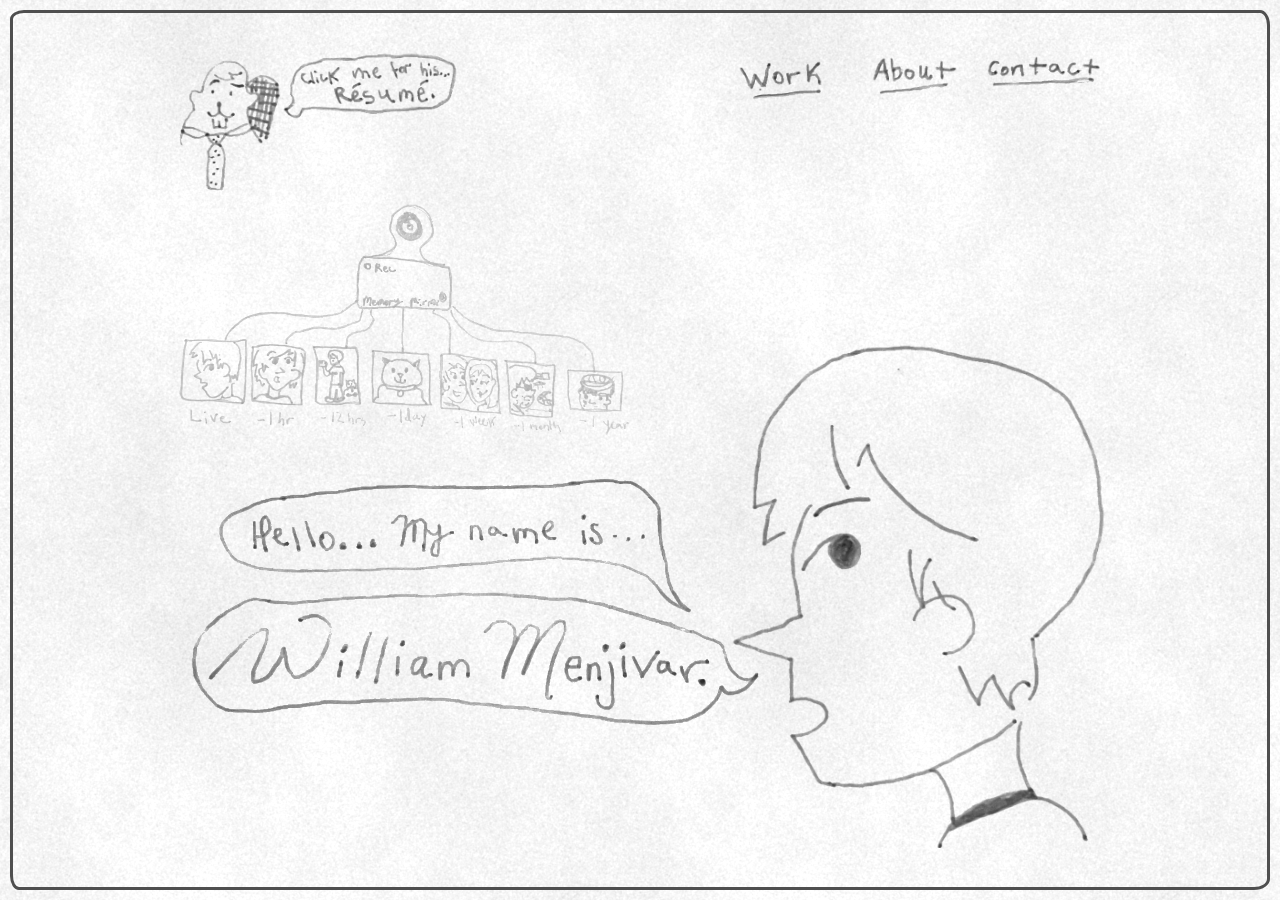
<file: index.html>
<!DOCTYPE html>
<html lang="en">
<head>
<meta charset="utf-8">
<meta name="viewport" content="width=device-width, initial-scale=1, viewport-fit=cover">
<title>William Menjivar</title>
<link rel="preconnect" href="https://fonts.googleapis.com">
<link rel="preconnect" href="https://fonts.gstatic.com" crossorigin>
<link rel="stylesheet" href="https://fonts.googleapis.com/css2?family=Newsreader:ital,opsz,wght@0,6..72,400;0,6..72,600;1,6..72,400&display=swap">
<link rel="stylesheet" href="site.css">
</head>
<body class="home">
<svg width="0" height="0" style="position:absolute" aria-hidden="true" focusable="false">
  <defs>
    <filter id="sq0"><feTurbulence type="fractalNoise" baseFrequency="0.02" numOctaves="2" seed="1"/><feDisplacementMap in="SourceGraphic" scale="2.6"/></filter>
    <filter id="sq1"><feTurbulence type="fractalNoise" baseFrequency="0.02" numOctaves="2" seed="7"/><feDisplacementMap in="SourceGraphic" scale="2.6"/></filter>
    <filter id="sq2"><feTurbulence type="fractalNoise" baseFrequency="0.02" numOctaves="2" seed="13"/><feDisplacementMap in="SourceGraphic" scale="2.6"/></filter>
    <filter id="sq3"><feTurbulence type="fractalNoise" baseFrequency="0.02" numOctaves="2" seed="21"/><feDisplacementMap in="SourceGraphic" scale="2.6"/></filter>
  </defs>
</svg>
<div class="frame" aria-hidden="true"></div>
<main>
<div class="sheet hero hero-b">
  <h1 class="sr-only">Hello, my name is William Menjivar</h1>
  <p class="sr-only">A pencil drawing: a boy in profile says, in speech bubbles, Hello, my name is William Menjivar. Off to the side, faintly, is the Memory Mirror, a camera wired to seven screens. In the top left corner, a beaver in a tie says, Click me for his resume. Across the top are hand-lettered links: Work, About, Contact.</p>
  <img class="mirror-bg squiggle" src="memory-mirror.png" alt="" style="left:1.49%;top:19.57%;width:47.66%">
  <img src="home-static.png" width="2098" height="1763" alt="">
  <img class="piece squiggle" src="piece-resume.png" alt="" style="left:12.30%;top:0.62%;width:18.97%">
  <img class="piece squiggle" src="piece-work.png" alt="" style="left:59.96%;top:1.59%;width:9.49%">
  <img class="piece squiggle" src="piece-about.png" alt="" style="left:73.88%;top:1.14%;width:9.68%">
  <img class="piece squiggle" src="piece-contact.png" alt="" style="left:85.80%;top:0.96%;width:12.82%">
  <img class="piece squiggle" src="piece-bubbles.png" alt="" style="left:2.50%;top:53.36%;width:60.53%">
  <a class="spot mirror-link" href="memory-mirror.html" style="left:1.49%;top:19.57%;width:47.66%;height:29.39%" aria-label="Memory Mirror"></a>
  <a class="spot beaver" href="resume.html" style="left:1.50%;top:1.02%;width:29.70%;height:17.67%" aria-label="Resume"></a>
  <a class="spot" href="work.html" style="left:60.00%;top:1.32%;width:9.80%;height:5.35%" aria-label="Work"></a>
  <a class="spot" href="about.html" style="left:73.80%;top:1.32%;width:10.00%;height:5.35%" aria-label="About"></a>
  <a class="spot" href="contact.html" style="left:85.60%;top:0.88%;width:12.90%;height:5.21%" aria-label="Contact"></a>
</div>
</main>
</body>
</html>
</file>
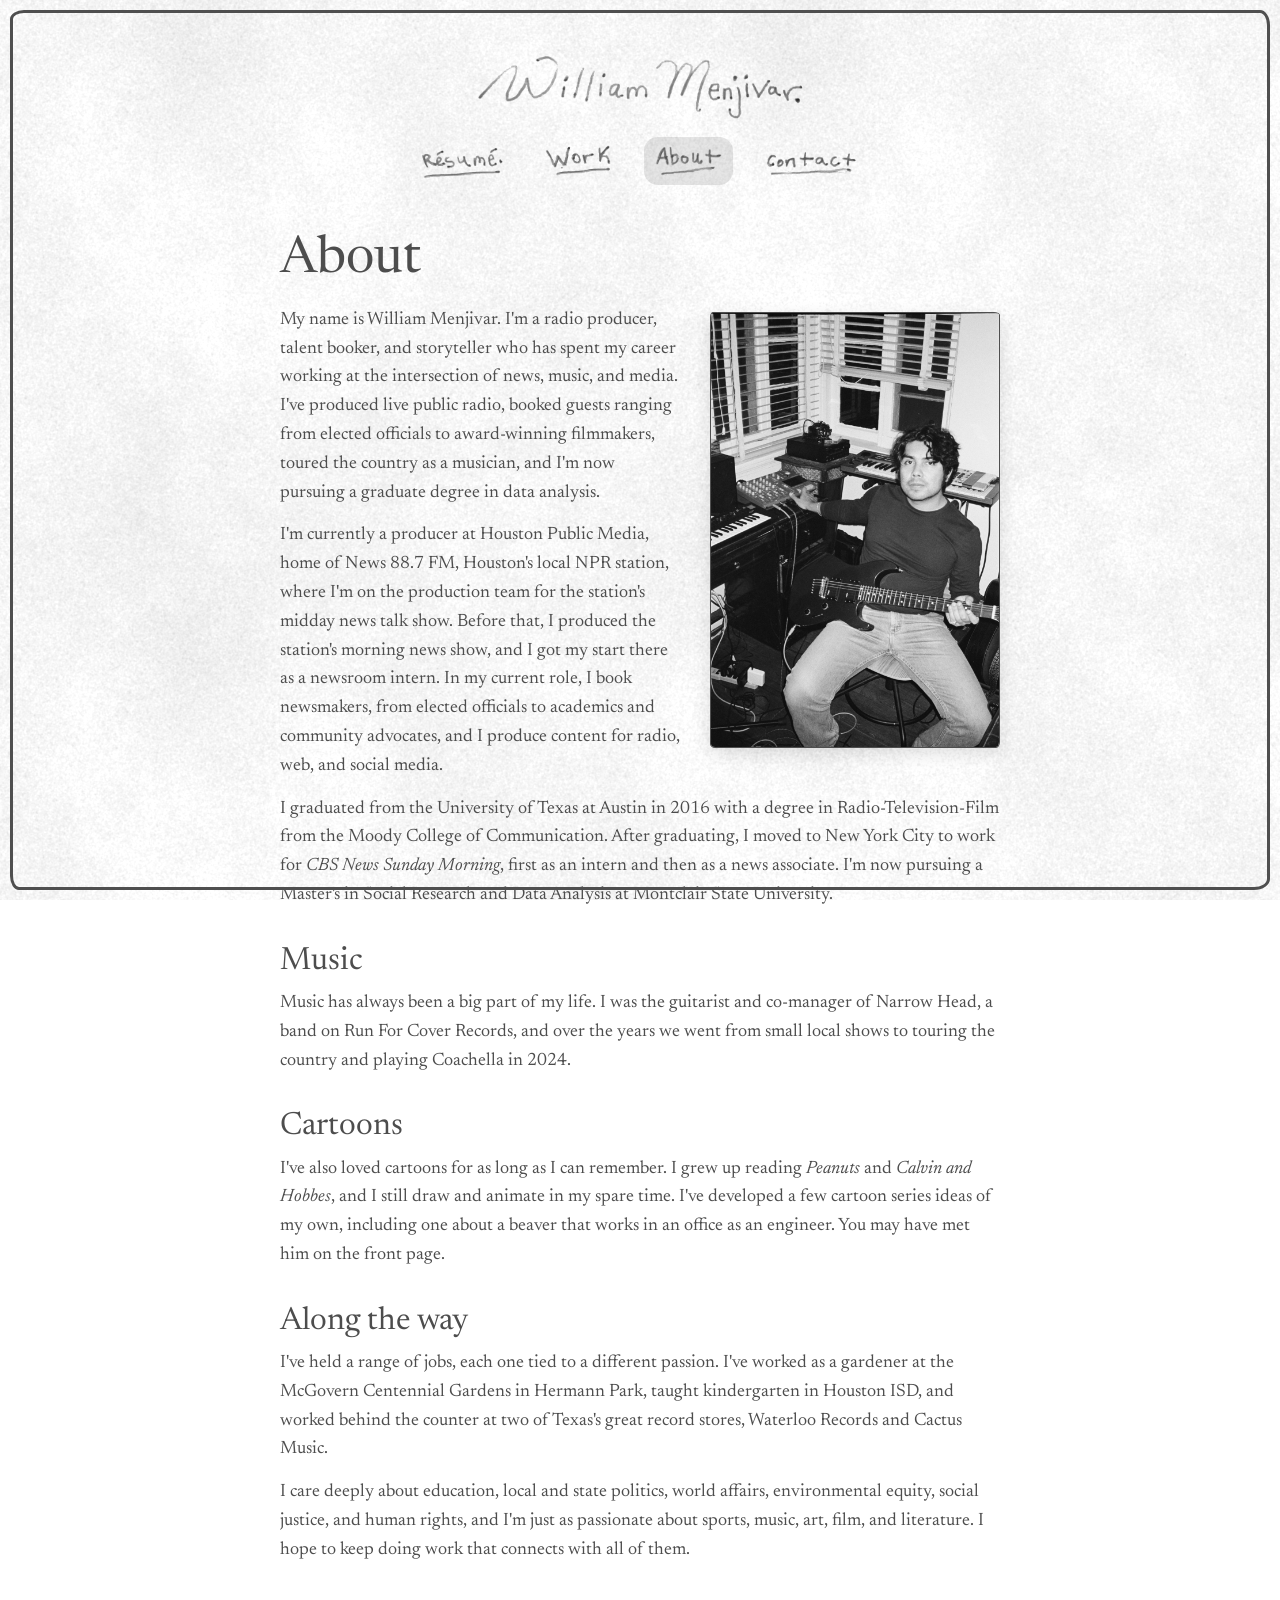
<file: about.html>
<!DOCTYPE html>
<html lang="en">
<head>
<meta charset="utf-8">
<meta name="viewport" content="width=device-width, initial-scale=1, viewport-fit=cover">
<title>About William Menjivar</title>
<link rel="preconnect" href="https://fonts.googleapis.com">
<link rel="preconnect" href="https://fonts.gstatic.com" crossorigin>
<link rel="stylesheet" href="https://fonts.googleapis.com/css2?family=Newsreader:ital,opsz,wght@0,6..72,400;0,6..72,600;1,6..72,400&display=swap">
<link rel="stylesheet" href="site.css">
</head>
<body class="paper">
<svg width="0" height="0" style="position:absolute" aria-hidden="true" focusable="false">
  <defs>
    <filter id="sq0"><feTurbulence type="fractalNoise" baseFrequency="0.02" numOctaves="2" seed="1"/><feDisplacementMap in="SourceGraphic" scale="2.6"/></filter>
    <filter id="sq1"><feTurbulence type="fractalNoise" baseFrequency="0.02" numOctaves="2" seed="7"/><feDisplacementMap in="SourceGraphic" scale="2.6"/></filter>
    <filter id="sq2"><feTurbulence type="fractalNoise" baseFrequency="0.02" numOctaves="2" seed="13"/><feDisplacementMap in="SourceGraphic" scale="2.6"/></filter>
    <filter id="sq3"><feTurbulence type="fractalNoise" baseFrequency="0.02" numOctaves="2" seed="21"/><feDisplacementMap in="SourceGraphic" scale="2.6"/></filter>
  </defs>
</svg>
<div class="frame" aria-hidden="true"></div>
<div class="page">
<header class="top drawn">
  <a class="home-link" href="index.html"><img class="squiggle" src="name.png" alt="William Menjivar, back to the front page" style="--w:912"></a>
  <nav class="drawn-nav" aria-label="Site">
    <a href="resume.html"><img class="squiggle" src="nav-resume.png" alt="Résumé" style="--w:232"></a>
    <a href="work.html"><img class="squiggle" src="nav-work.png" alt="Work" style="--w:199"></a>
    <a href="about.html" aria-current="page"><img class="squiggle" src="nav-about.png" alt="About" style="--w:203"></a>
    <a href="contact.html"><img class="squiggle" src="nav-contact.png" alt="Contact" style="--w:269"></a>
  </nav>
</header>
<main>
<h1>About</h1>
<figure class="about-photo"><img src="about-photo.jpg" width="1000" height="1508" alt="William Menjivar sitting with an electric guitar in his home music room, with keyboards and recording gear by the window."></figure>
<p>My name is William Menjivar. I'm a radio producer, talent booker, and storyteller who has spent my career working at the intersection of news, music, and media. I've produced live public radio, booked guests ranging from elected officials to award-winning filmmakers, toured the country as a musician, and I'm now pursuing a graduate degree in data analysis.</p>
<p>I'm currently a producer at Houston Public Media, home of News 88.7 FM, Houston's local NPR station, where I'm on the production team for the station's midday news talk show. Before that, I produced the station's morning news show, and I got my start there as a newsroom intern. In my current role, I book newsmakers, from elected officials to academics and community advocates, and I produce content for radio, web, and social media.</p>
<p>I graduated from the University of Texas at Austin in 2016 with a degree in Radio-Television-Film from the Moody College of Communication. After graduating, I moved to New York City to work for <i>CBS News Sunday Morning</i>, first as an intern and then as a news associate. I'm now pursuing a Master's in Social Research and Data Analysis at Montclair State University.</p>
<h2>Music</h2>
<p>Music has always been a big part of my life. I was the guitarist and co-manager of Narrow Head, a band on Run For Cover Records, and over the years we went from small local shows to touring the country and playing Coachella in 2024.</p>
<h2>Cartoons</h2>
<p>I've also loved cartoons for as long as I can remember. I grew up reading <i>Peanuts</i> and <i>Calvin and Hobbes</i>, and I still draw and animate in my spare time. I've developed a few cartoon series ideas of my own, including one about a beaver that works in an office as an engineer. You may have met him on the front page.</p>
<h2>Along the way</h2>
<p>I've held a range of jobs, each one tied to a different passion. I've worked as a gardener at the McGovern Centennial Gardens in Hermann Park, taught kindergarten in Houston ISD, and worked behind the counter at two of Texas's great record stores, Waterloo Records and Cactus Music.</p>
<p>I care deeply about education, local and state politics, world affairs, environmental equity, social justice, and human rights, and I'm just as passionate about sports, music, art, film, and literature. I hope to keep doing work that connects with all of them.</p>
</main>
</div>
</body>
</html>
</file>
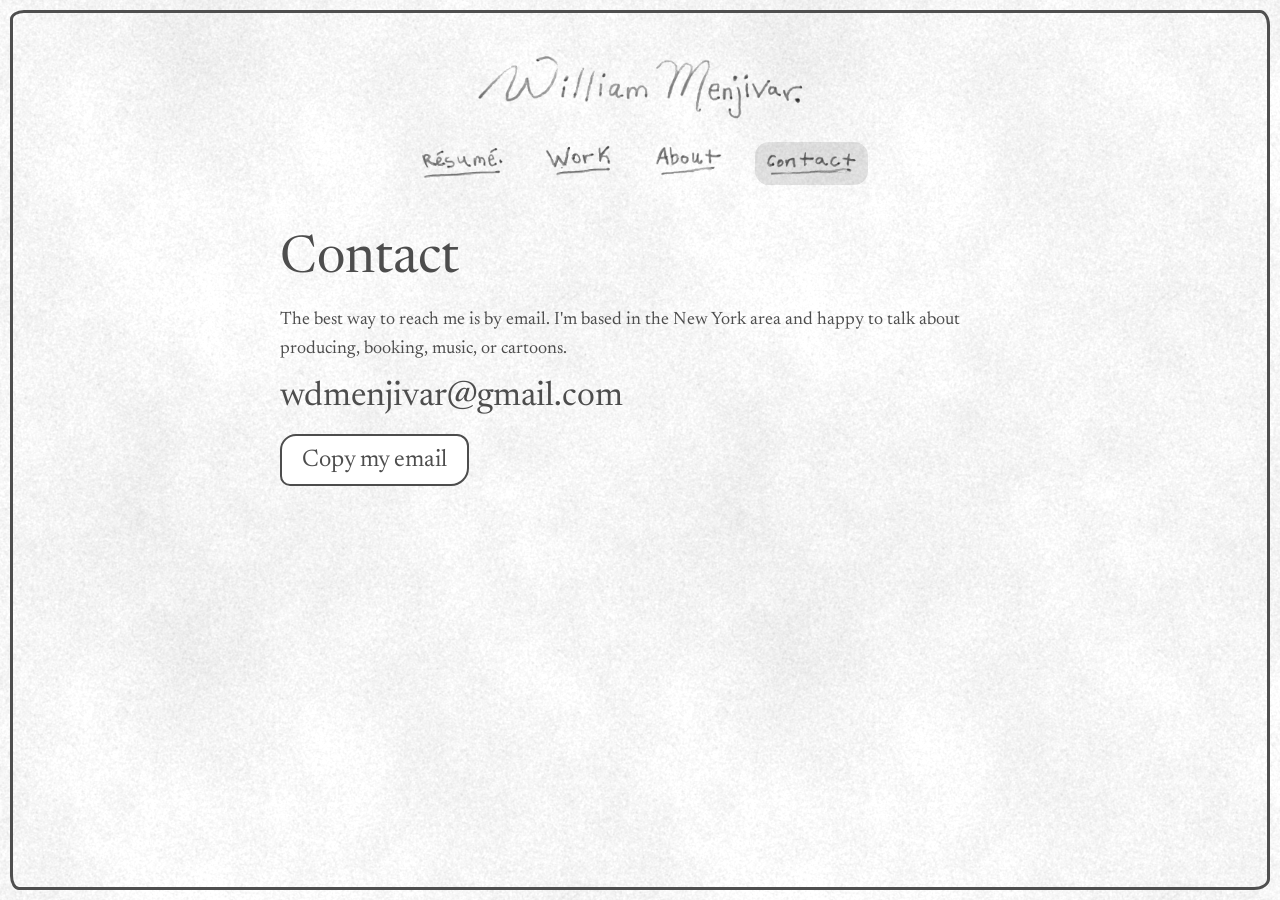
<file: contact.html>
<!DOCTYPE html>
<html lang="en">
<head>
<meta charset="utf-8">
<meta name="viewport" content="width=device-width, initial-scale=1, viewport-fit=cover">
<title>Contact William Menjivar</title>
<link rel="preconnect" href="https://fonts.googleapis.com">
<link rel="preconnect" href="https://fonts.gstatic.com" crossorigin>
<link rel="stylesheet" href="https://fonts.googleapis.com/css2?family=Newsreader:ital,opsz,wght@0,6..72,400;0,6..72,600;1,6..72,400&display=swap">
<link rel="stylesheet" href="site.css">
</head>
<body class="paper">
<svg width="0" height="0" style="position:absolute" aria-hidden="true" focusable="false">
  <defs>
    <filter id="sq0"><feTurbulence type="fractalNoise" baseFrequency="0.02" numOctaves="2" seed="1"/><feDisplacementMap in="SourceGraphic" scale="2.6"/></filter>
    <filter id="sq1"><feTurbulence type="fractalNoise" baseFrequency="0.02" numOctaves="2" seed="7"/><feDisplacementMap in="SourceGraphic" scale="2.6"/></filter>
    <filter id="sq2"><feTurbulence type="fractalNoise" baseFrequency="0.02" numOctaves="2" seed="13"/><feDisplacementMap in="SourceGraphic" scale="2.6"/></filter>
    <filter id="sq3"><feTurbulence type="fractalNoise" baseFrequency="0.02" numOctaves="2" seed="21"/><feDisplacementMap in="SourceGraphic" scale="2.6"/></filter>
  </defs>
</svg>
<div class="frame" aria-hidden="true"></div>
<div class="page">
<header class="top drawn">
  <a class="home-link" href="index.html"><img class="squiggle" src="name.png" alt="William Menjivar, back to the front page" style="--w:912"></a>
  <nav class="drawn-nav" aria-label="Site">
    <a href="resume.html"><img class="squiggle" src="nav-resume.png" alt="Résumé" style="--w:232"></a>
    <a href="work.html"><img class="squiggle" src="nav-work.png" alt="Work" style="--w:199"></a>
    <a href="about.html"><img class="squiggle" src="nav-about.png" alt="About" style="--w:203"></a>
    <a href="contact.html" aria-current="page"><img class="squiggle" src="nav-contact.png" alt="Contact" style="--w:269"></a>
  </nav>
</header>
<main>
<h1>Contact</h1>
<p>The best way to reach me is by email. I'm based in the New York area and happy to talk about producing, booking, music, or cartoons.</p>
<p class="bigline" id="email-text">wdmenjivar@gmail.com</p>
<div class="copyrow">
  <button class="btn" id="copy-email" type="button">Copy my email</button>
  <span class="toast" id="toast" role="status" aria-live="polite"></span>
</div>
</main>
</div>
<script>
{
  const btn = document.getElementById('copy-email');
  const toast = document.getElementById('toast');
  const sel = () => { try { const r = document.createRange(); r.selectNodeContents(document.getElementById('email-text')); const s = getSelection(); s.removeAllRanges(); s.addRange(r); } catch (e) {} };
  btn.addEventListener('click', () => {
    const ok = () => { toast.textContent = 'Copied!'; };
    const no = () => { sel(); toast.textContent = 'Selected. Press copy to grab it.'; };
    try { navigator.clipboard.writeText('wdmenjivar@gmail.com').then(ok, no); } catch (e) { no(); }
  });
}
</script>
</body>
</html>
</file>
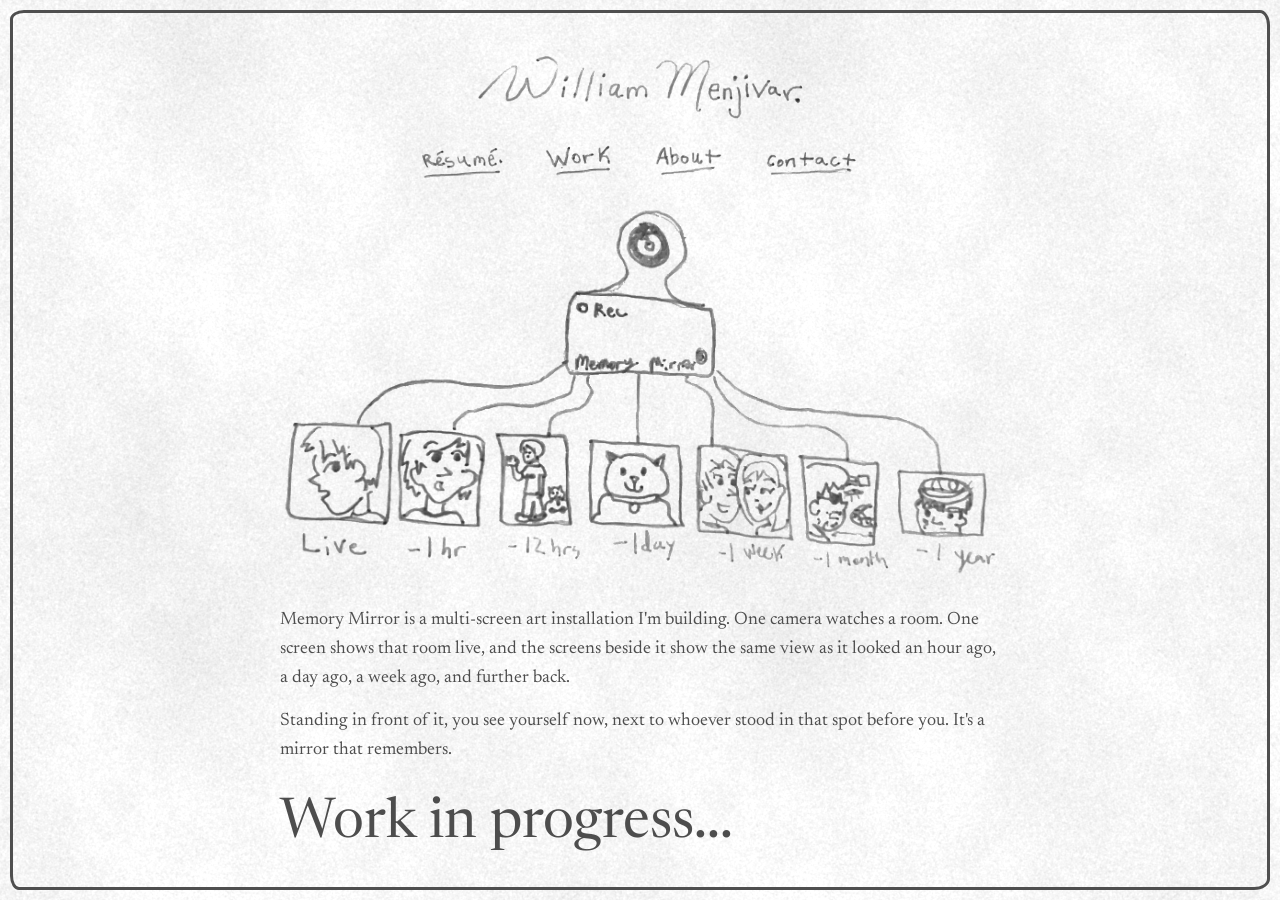
<file: memory-mirror.html>
<!DOCTYPE html>
<html lang="en">
<head>
<meta charset="utf-8">
<meta name="viewport" content="width=device-width, initial-scale=1, viewport-fit=cover">
<title>Memory Mirror</title>
<link rel="preconnect" href="https://fonts.googleapis.com">
<link rel="preconnect" href="https://fonts.gstatic.com" crossorigin>
<link rel="stylesheet" href="https://fonts.googleapis.com/css2?family=Newsreader:ital,opsz,wght@0,6..72,400;0,6..72,600;1,6..72,400&display=swap">
<link rel="stylesheet" href="site.css">
</head>
<body class="paper">
<svg width="0" height="0" style="position:absolute" aria-hidden="true" focusable="false">
  <defs>
    <filter id="sq0"><feTurbulence type="fractalNoise" baseFrequency="0.02" numOctaves="2" seed="1"/><feDisplacementMap in="SourceGraphic" scale="2.6"/></filter>
    <filter id="sq1"><feTurbulence type="fractalNoise" baseFrequency="0.02" numOctaves="2" seed="7"/><feDisplacementMap in="SourceGraphic" scale="2.6"/></filter>
    <filter id="sq2"><feTurbulence type="fractalNoise" baseFrequency="0.02" numOctaves="2" seed="13"/><feDisplacementMap in="SourceGraphic" scale="2.6"/></filter>
    <filter id="sq3"><feTurbulence type="fractalNoise" baseFrequency="0.02" numOctaves="2" seed="21"/><feDisplacementMap in="SourceGraphic" scale="2.6"/></filter>
  </defs>
</svg>
<div class="frame" aria-hidden="true"></div>
<div class="page">
<header class="top drawn">
  <a class="home-link" href="index.html"><img class="squiggle" src="name.png" alt="William Menjivar, back to the front page" style="--w:912"></a>
  <nav class="drawn-nav" aria-label="Site">
    <a href="resume.html"><img class="squiggle" src="nav-resume.png" alt="Résumé" style="--w:232"></a>
    <a href="work.html"><img class="squiggle" src="nav-work.png" alt="Work" style="--w:199"></a>
    <a href="about.html"><img class="squiggle" src="nav-about.png" alt="About" style="--w:203"></a>
    <a href="contact.html"><img class="squiggle" src="nav-contact.png" alt="Contact" style="--w:269"></a>
  </nav>
</header>
<main>
<figure class="mm-fig"><img src="memory-mirror.png" width="1565" height="811" alt="A pencil drawing of the Memory Mirror: a camera marked Rec above a box labeled Memory Mirror, wired to seven screens labeled Live, minus 1 hour, minus 12 hours, minus 1 day, minus 1 week, minus 1 month, and minus 1 year."></figure>
<p>Memory Mirror is a multi-screen art installation I'm building. One camera watches a room. One screen shows that room live, and the screens beside it show the same view as it looked an hour ago, a day ago, a week ago, and further back.</p>
<p>Standing in front of it, you see yourself now, next to whoever stood in that spot before you. It's a mirror that remembers.</p>
<p class="wip">Work in progress...</p>
</main>
</div>
</body>
</html>
</file>
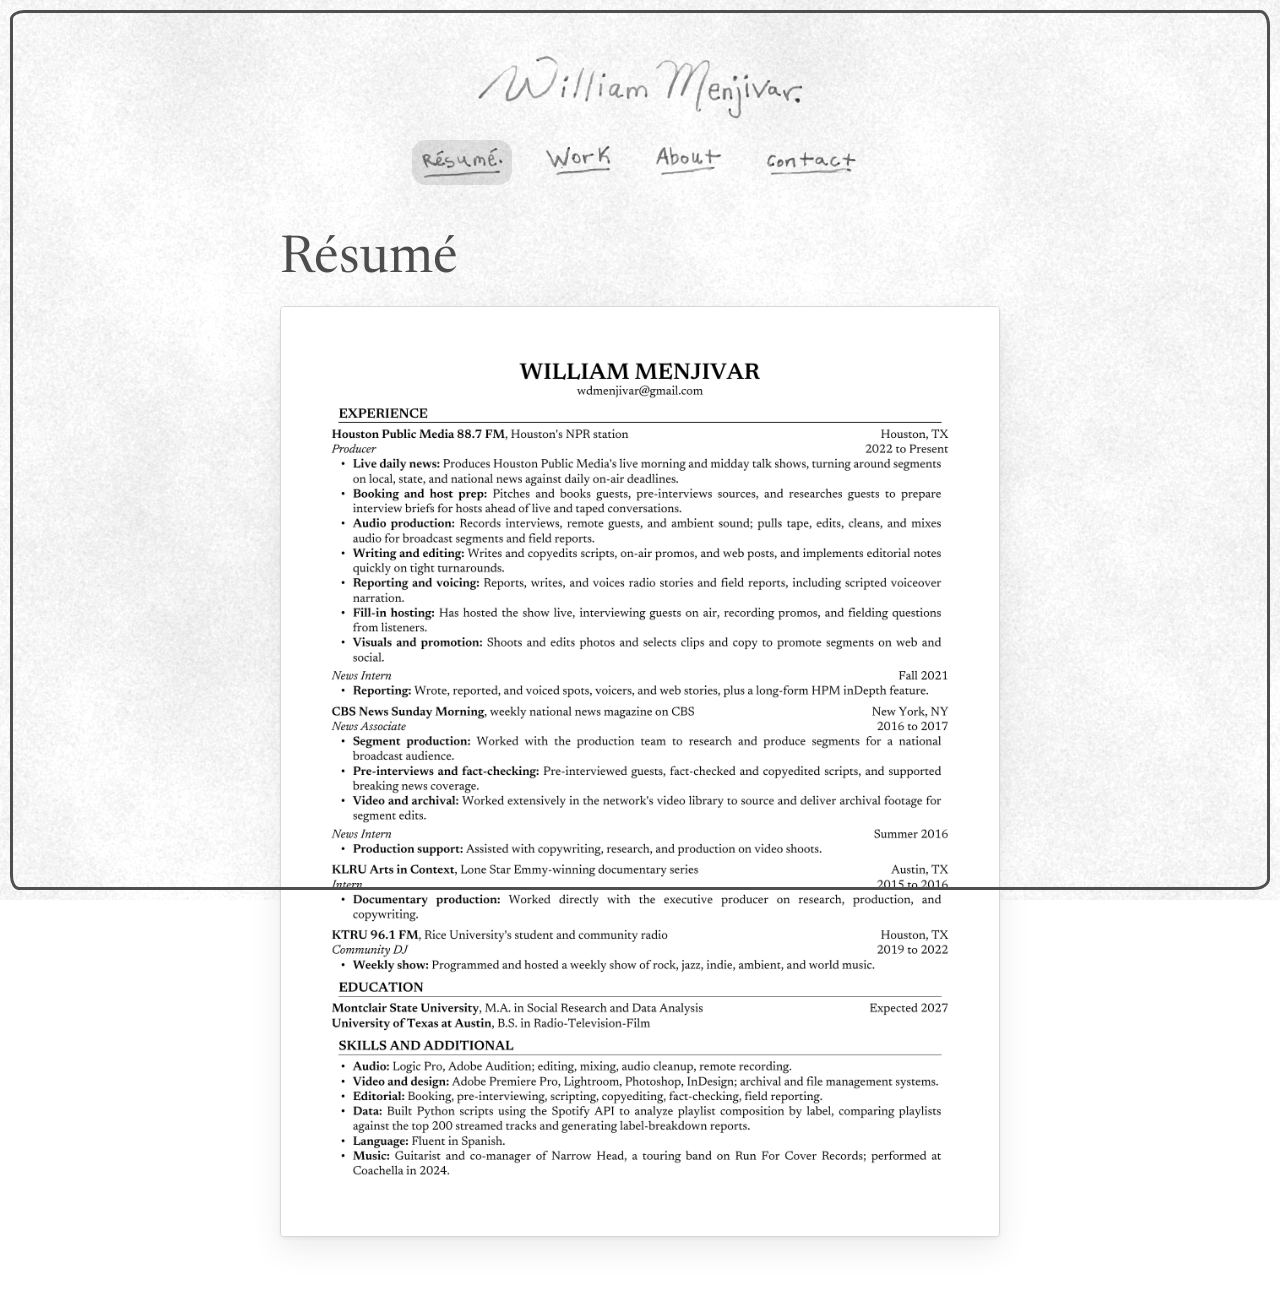
<file: resume.html>
<!DOCTYPE html>
<html lang="en">
<head>
<meta charset="utf-8">
<meta name="viewport" content="width=device-width, initial-scale=1, viewport-fit=cover">
<title>William Menjivar Resume</title>
<link rel="preconnect" href="https://fonts.googleapis.com">
<link rel="preconnect" href="https://fonts.gstatic.com" crossorigin>
<link rel="stylesheet" href="https://fonts.googleapis.com/css2?family=Newsreader:ital,opsz,wght@0,6..72,400;0,6..72,600;1,6..72,400&display=swap">
<link rel="stylesheet" href="site.css">
</head>
<body class="paper">
<svg width="0" height="0" style="position:absolute" aria-hidden="true" focusable="false">
  <defs>
    <filter id="sq0"><feTurbulence type="fractalNoise" baseFrequency="0.02" numOctaves="2" seed="1"/><feDisplacementMap in="SourceGraphic" scale="2.6"/></filter>
    <filter id="sq1"><feTurbulence type="fractalNoise" baseFrequency="0.02" numOctaves="2" seed="7"/><feDisplacementMap in="SourceGraphic" scale="2.6"/></filter>
    <filter id="sq2"><feTurbulence type="fractalNoise" baseFrequency="0.02" numOctaves="2" seed="13"/><feDisplacementMap in="SourceGraphic" scale="2.6"/></filter>
    <filter id="sq3"><feTurbulence type="fractalNoise" baseFrequency="0.02" numOctaves="2" seed="21"/><feDisplacementMap in="SourceGraphic" scale="2.6"/></filter>
  </defs>
</svg>
<div class="frame" aria-hidden="true"></div>
<div class="page">
<header class="top drawn">
  <a class="home-link" href="index.html"><img class="squiggle" src="name.png" alt="William Menjivar, back to the front page" style="--w:912"></a>
  <nav class="drawn-nav" aria-label="Site">
    <a href="resume.html" aria-current="page"><img class="squiggle" src="nav-resume.png" alt="Résumé" style="--w:232"></a>
    <a href="work.html"><img class="squiggle" src="nav-work.png" alt="Work" style="--w:199"></a>
    <a href="about.html"><img class="squiggle" src="nav-about.png" alt="About" style="--w:203"></a>
    <a href="contact.html"><img class="squiggle" src="nav-contact.png" alt="Contact" style="--w:269"></a>
  </nav>
</header>
<main>
<h1>Résumé</h1>
<figure class="resume-sheet">
  <img src="resume-page.png" width="1700" height="2200" alt="William Menjivar's one-page resume. The full text follows for screen readers.">
</figure>
<div class="sr-only">

<p class="muted">Producer and talent booker. Email: wdmenjivar@gmail.com</p>
<h2>Experience</h2>
<div class="job"><div class="job-head"><h3>Producer</h3><span class="when">2022 to present</span></div><div class="org">Houston Public Media, News 88.7 FM, Houston</div><ul><li>Produce the station’s live midday news talk show, turning around segments on local, state, and national news against daily deadlines</li><li>Pitch and book guests, pre-interview sources, and research guests to prepare interview briefs for hosts</li><li>Record interviews, remote guests, and ambient sound; pull tape, edit, and mix audio for broadcast</li><li>Write and copyedit scripts, on-air promos, and web posts</li><li>Report, write, and voice radio stories and field reports</li><li>Previously produced the morning news show and filled in as host, interviewing guests live on air</li><li>Select clips and copy to promote segments on web and social</li></ul></div>
<div class="job"><div class="job-head"><h3>News Intern</h3><span class="when">Fall 2021</span></div><div class="org">Houston Public Media, Houston</div><ul><li>Wrote, reported, and voiced spots, voicers, and web stories, plus a long-form HPM inDepth feature</li></ul></div>
<div class="job"><div class="job-head"><h3>News Associate and Intern</h3><span class="when">2016 to 2017</span></div><div class="org">CBS News Sunday Morning, New York</div><ul><li>Researched and produced segments for a national broadcast audience</li><li>Pre-interviewed guests, fact-checked and copyedited scripts, and supported breaking news coverage</li><li>Sourced and delivered archival footage from the network’s video library</li></ul></div>
<div class="job"><div class="job-head"><h3>Intern</h3><span class="when">2015 to 2016</span></div><div class="org">KLRU’s Arts in Context, Austin</div><ul><li>Worked with the executive producer on research, production, and copywriting for a Lone Star Emmy-winning documentary series</li></ul></div>
<div class="job"><div class="job-head"><h3>Guitarist and Co-Manager</h3><span class="when">2017 to 2024</span></div><div class="org">Narrow Head (Run For Cover Records)</div><ul><li>Toured nationally and internationally, including Coachella in 2024</li><li>Managed the band’s streaming presence and social media, and coordinated with the label and booking agency</li></ul></div>
<div class="job"><div class="job-head"><h3>Community DJ</h3><span class="when">2019 to 2022</span></div><div class="org">KTRU 96.1 FM, Rice University, Houston</div><ul><li>Programmed and hosted a weekly show of rock, jazz, indie, ambient, and world music</li></ul></div>
<h2>Education</h2>
<ul class="list">
  <li><span>M.A., Social Research and Data Analysis, Montclair State University</span><span class="meta">Expected 2027</span></li>
  <li><span>B.S., Radio-Television-Film, University of Texas at Austin</span><span class="meta">2016</span></li>
</ul>
<h2>Skills</h2>
<p>Talent booking, live production, rundowns and scripts, fact-checking, audio editing and mixing, Adobe Premiere Pro, Audition, Photoshop, Lightroom, InDesign, Logic Pro, WordPress. Built Python scripts using the Spotify API to analyze playlist composition by label, comparing playlists against the top 200 streamed tracks and generating label-breakdown reports. Fluent in Spanish.</p>
</div>
</main>
</div>
</body>
</html>
</file>
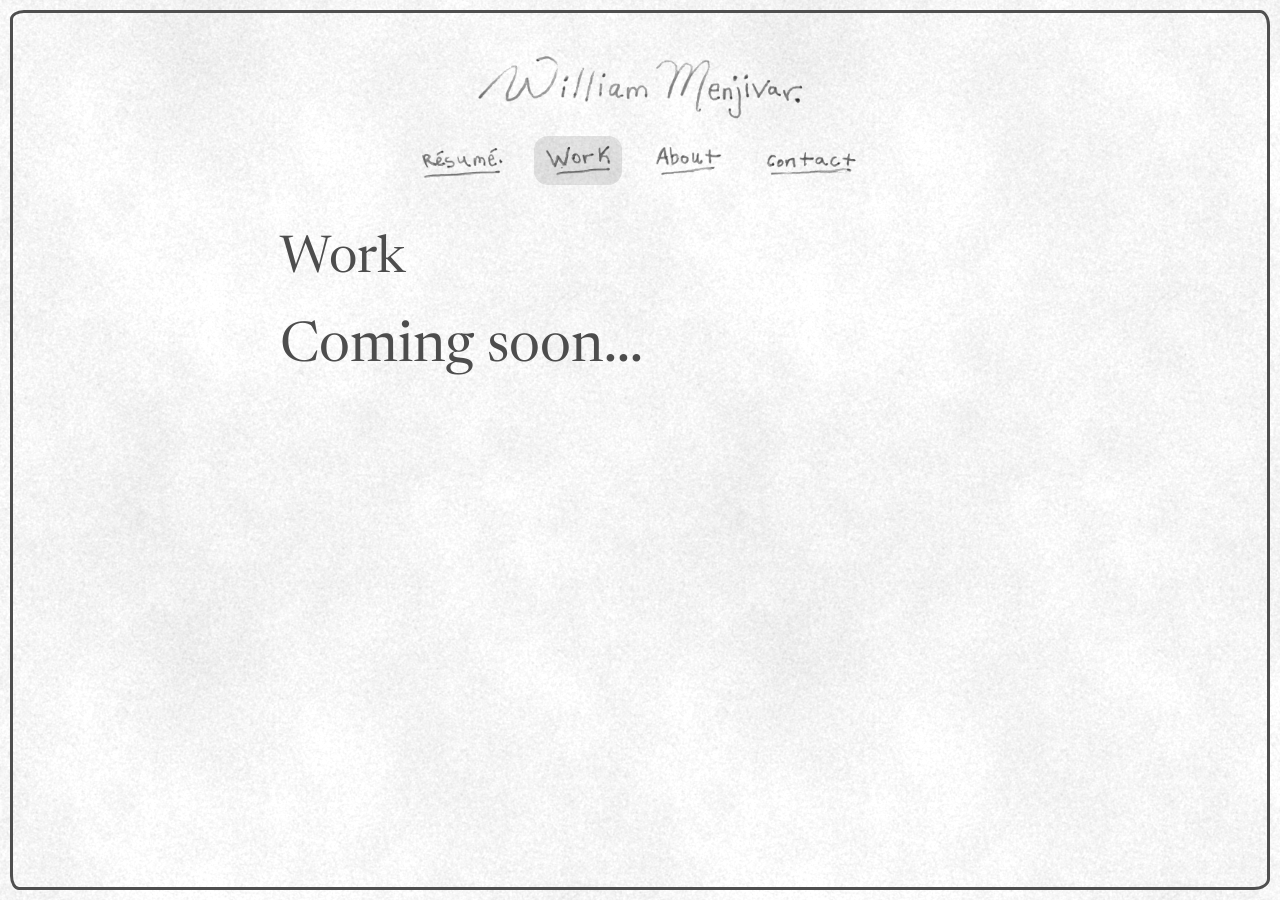
<file: work.html>
<!DOCTYPE html>
<html lang="en">
<head>
<meta charset="utf-8">
<meta name="viewport" content="width=device-width, initial-scale=1, viewport-fit=cover">
<title>Work of William Menjivar</title>
<link rel="preconnect" href="https://fonts.googleapis.com">
<link rel="preconnect" href="https://fonts.gstatic.com" crossorigin>
<link rel="stylesheet" href="https://fonts.googleapis.com/css2?family=Newsreader:ital,opsz,wght@0,6..72,400;0,6..72,600;1,6..72,400&display=swap">
<link rel="stylesheet" href="site.css">
</head>
<body class="paper">
<svg width="0" height="0" style="position:absolute" aria-hidden="true" focusable="false">
  <defs>
    <filter id="sq0"><feTurbulence type="fractalNoise" baseFrequency="0.02" numOctaves="2" seed="1"/><feDisplacementMap in="SourceGraphic" scale="2.6"/></filter>
    <filter id="sq1"><feTurbulence type="fractalNoise" baseFrequency="0.02" numOctaves="2" seed="7"/><feDisplacementMap in="SourceGraphic" scale="2.6"/></filter>
    <filter id="sq2"><feTurbulence type="fractalNoise" baseFrequency="0.02" numOctaves="2" seed="13"/><feDisplacementMap in="SourceGraphic" scale="2.6"/></filter>
    <filter id="sq3"><feTurbulence type="fractalNoise" baseFrequency="0.02" numOctaves="2" seed="21"/><feDisplacementMap in="SourceGraphic" scale="2.6"/></filter>
  </defs>
</svg>
<div class="frame" aria-hidden="true"></div>
<div class="page">
<header class="top drawn">
  <a class="home-link" href="index.html"><img class="squiggle" src="name.png" alt="William Menjivar, back to the front page" style="--w:912"></a>
  <nav class="drawn-nav" aria-label="Site">
    <a href="resume.html"><img class="squiggle" src="nav-resume.png" alt="Résumé" style="--w:232"></a>
    <a href="work.html" aria-current="page"><img class="squiggle" src="nav-work.png" alt="Work" style="--w:199"></a>
    <a href="about.html"><img class="squiggle" src="nav-about.png" alt="About" style="--w:203"></a>
    <a href="contact.html"><img class="squiggle" src="nav-contact.png" alt="Contact" style="--w:269"></a>
  </nav>
</header>
<main>
<h1>Work</h1>
<p class="wip">Coming soon...</p>
</main>
</div>
</body>
</html>
</file>
<file: site.css>
/* VOICE: warm, personal, a sketchbook you can click through.
   IDEA: William's own pencil drawings are the site; type sits on them like captions in a notebook.
   PICTURE: the hand-drawn homepage, full width, with live hotspots over the drawn links.
   COLOUR and TYPE: white paper, graphite ink, a soft graphite wash for hover; Patrick Hand for headings, Newsreader for reading.
   LAYOUT: one centered sheet up to 1240px; inner pages are a single calm column with a drawn-style nav. */
:root {
  color-scheme: light;
  --paper: #ffffff;
  --ink: #4d4d4d;
  --graphite: #6f6f6f;
  --pencil: #4f4f4f;
  --rule: #d9d9d4;
  --marker: rgba(40, 40, 40, 0.12);
  --hand: "Newsreader", Georgia, "Times New Roman", serif;
  --read: "Newsreader", Georgia, "Times New Roman", serif;
}
* { box-sizing: border-box; min-width: 0; }
html, body { background: var(--paper); color: var(--ink); }
body {
  margin: 0;
  font: 18px/1.6 var(--read);
  overflow-x: clip;
  padding-left: max(16px, env(safe-area-inset-left, 0px));
  padding-right: max(16px, env(safe-area-inset-right, 0px));
  padding-block: env(safe-area-inset-top, 0px) calc(48px + env(safe-area-inset-bottom, 0px));
}
a { color: var(--ink); text-decoration-thickness: 1.5px; text-underline-offset: 4px; }
a:focus-visible { outline: 2.5px dashed var(--ink); outline-offset: 4px; border-radius: 6px; }
.sr-only { position: absolute; width: 1px; height: 1px; overflow: hidden; clip: rect(0 0 0 0); white-space: nowrap; }

/* Home: the drawing with live links laid over it */
body.home { background: transparent; min-height: 100vh; min-height: 100svh; display: flex; align-items: center; justify-content: center; }
.sheet { width: 100%; max-width: 1240px; margin: 0 auto; position: relative; }
.sheet img { display: block; width: 100%; height: auto; max-width: 100%; }
.spot {
  position: absolute; display: block; border-radius: 14px;
  transition: background-color 0.18s ease, transform 0.18s ease;
}
.spot:hover, .spot:focus-visible { background: var(--marker); mix-blend-mode: multiply; }
.spot.beaver:hover, .spot.beaver:focus-visible { transform: rotate(-2deg); }
@media (prefers-reduced-motion: reduce) { .spot { transition: none; } .spot.beaver:hover { transform: none; } }

/* Text nav: shown under the drawing on small screens, and at the top of inner pages */
.handnav { display: flex; flex-wrap: wrap; gap: 8px 28px; font: 26px/1.2 var(--hand); }
.handnav a { text-decoration: none; padding: 6px 2px; border-bottom: 2px solid var(--ink); }
.handnav a:hover, .handnav a:focus-visible { background: var(--marker); }
.handnav a[aria-current="page"] { background: var(--marker); }

/* Inner pages */
.page { max-width: 760px; margin: 0 auto; }
.top { display: flex; flex-wrap: wrap; justify-content: space-between; align-items: center; gap: 16px; padding-block: 28px 20px; border-bottom: 2px solid var(--ink); }
.home-link { font: 30px/1 var(--hand); text-decoration: none; }
.home-link:hover, .home-link:focus-visible { background: var(--marker); }
h1 { font: 52px/1.05 var(--hand); margin: 36px 0 18px; text-wrap: balance; }
h2 { font: 32px/1.1 var(--hand); margin: 34px 0 10px; text-wrap: balance; }
h3 { font: 600 19px/1.3 var(--read); margin: 0; }
p { margin: 0 0 14px; max-width: 66ch; }
.muted { color: var(--graphite); }
.small { font-size: 15px; }

.list { list-style: none; margin: 0; padding: 0; border-top: 1.5px solid var(--rule); }
.list li { display: grid; grid-template-columns: minmax(0, 1fr) auto; gap: 16px; padding: 12px 0; border-bottom: 1.5px solid var(--rule); align-items: baseline; }
.list .meta { color: var(--graphite); font-size: 15px; text-align: right; white-space: nowrap; }

.job { padding-block: 14px; border-bottom: 1.5px solid var(--rule); }
.job-head { display: flex; flex-wrap: wrap; justify-content: space-between; gap: 4px 16px; align-items: baseline; }
.job-head .when { color: var(--graphite); font-size: 15px; white-space: nowrap; }
.job .org { color: var(--graphite); font-size: 16px; margin: 2px 0 8px; }
.job ul { margin: 0; padding-left: 20px; }
.job li { margin-bottom: 4px; }

.cardrow { display: grid; grid-template-columns: repeat(2, minmax(0, 1fr)); gap: 16px; }
.note {
  border: 2px solid var(--ink); border-radius: 18px 14px 20px 12px; padding: 18px;
  display: grid; gap: 6px; align-content: start;
}
.note .kind { font: 20px/1.1 var(--hand); color: var(--graphite); }

.bigline { font: 34px/1.2 var(--hand); margin: 10px 0 16px; }
.btn {
  font: 24px/1 var(--hand); padding: 12px 20px; min-height: 44px; cursor: pointer;
  background: var(--paper); color: var(--ink); border: 2px solid var(--ink); border-radius: 16px 12px 18px 10px;
}
.btn:hover, .btn:focus-visible { background: var(--marker); }
.copyrow { display: flex; flex-wrap: wrap; gap: 14px; align-items: center; }
.toast { font: 20px/1 var(--hand); color: var(--graphite); }

@media (max-width: 600px) {
  h1 { font-size: 42px; }
  .cardrow { grid-template-columns: 1fr; }
  .list li { grid-template-columns: 1fr; gap: 2px; }
  .list .meta { text-align: left; }
  .handnav { font-size: 23px; gap: 6px 20px; }
}

/* Page border in the drawing's pencil gray, and the Squigglevision wobble */
.frame {
  position: fixed; z-index: 5; pointer-events: none;
  inset: calc(10px + env(safe-area-inset-top, 0px)) calc(10px + env(safe-area-inset-right, 0px)) calc(10px + env(safe-area-inset-bottom, 0px)) calc(10px + env(safe-area-inset-left, 0px));
  border: 3px solid var(--pencil);
  border-radius: 14px 10px 16px 9px / 9px 15px 11px 14px;
}
body.home { padding: calc(36px + env(safe-area-inset-top, 0px)) max(36px, env(safe-area-inset-right, 0px)) calc(56px + env(safe-area-inset-bottom, 0px)) max(36px, env(safe-area-inset-left, 0px)); }
body.home::before {
  content: ""; position: fixed; inset: 0; z-index: -1; pointer-events: none;
  background: #f6f6f4 url("newsprint.png") 0 0 / 600px 600px repeat;
}
.hero { margin-top: 8px; }

.squiggle, .frame { animation: squiggle 0.55s infinite; }
@keyframes squiggle {
  0%   { filter: url(#sq0); }
  25%  { filter: url(#sq1); }
  50%  { filter: url(#sq2); }
  75%  { filter: url(#sq3); }
  100% { filter: url(#sq0); }
}
@media (prefers-reduced-motion: reduce) { .squiggle, .frame { animation: none; } }

.sheet .piece { position: absolute; height: auto; pointer-events: none; }

.sheet .hero-img, .sheet > img:not(.piece):not(.mirror-bg) { position: relative; z-index: 1; }
.sheet .mirror-bg { position: absolute; z-index: 0; height: auto; opacity: 0.4; pointer-events: none; }
.sheet .piece { z-index: 2; }
.sheet .spot { z-index: 3; }

.sheet.hero { max-width: min(1240px, calc((100vh - 96px) * 1.19)); max-width: min(1240px, calc((100svh - 96px) * 1.19)); }

.mm-fig { margin: 8px 0 28px; }
.mm-fig img { display: block; width: 100%; height: auto; }

.resume-sheet { margin: 8px 0 0; }
.resume-sheet img {
  display: block; width: 100%; height: auto; background: #fff;
  border: 1.5px solid var(--rule); border-radius: 4px;
  box-shadow: 0 2px 4px rgba(0,0,0,0.06), 0 12px 32px rgba(0,0,0,0.08);
}

.hero-b .spacer { display: block; width: 100%; height: auto; }
.hero-b .layer { position: absolute; height: auto; z-index: 1; pointer-events: none; }

/* Inner pages: same newsprint paper and pencil frame as the front page, with William's drawn name and links as the header */
body.paper { background: transparent; padding: calc(40px + env(safe-area-inset-top, 0px)) max(40px, env(safe-area-inset-right, 0px)) calc(56px + env(safe-area-inset-bottom, 0px)) max(40px, env(safe-area-inset-left, 0px)); }
body.paper::before { content: ""; position: fixed; inset: 0; z-index: -1; pointer-events: none; background: #f6f6f4 url("newsprint.png") 0 0 / 600px 600px repeat; }
body.paper .page { max-width: 900px; }
.top.drawn { border-bottom: 0; padding-block: 8px 12px; gap: 18px 28px; align-items: flex-end; --k: 0.36; }
.top.drawn img { display: block; height: auto; width: calc(var(--w) * var(--k) * 1px); max-width: 100%; }
.drawn-nav { display: flex; flex-wrap: wrap; align-items: flex-end; gap: 6px 22px; }
.drawn-nav a, .top.drawn .home-link { display: block; padding: 6px 8px; border-radius: 14px; text-decoration: none; }
.drawn-nav a:hover, .drawn-nav a:focus-visible, .top.drawn .home-link:hover, .top.drawn .home-link:focus-visible, .drawn-nav a[aria-current="page"] { background: var(--marker); }
.top.drawn .home-link:hover { background: var(--marker); }
@media (max-width: 760px) { .top.drawn { --k: 0.32; } }
@media (max-width: 480px) { .top.drawn { --k: 0.26; } .drawn-nav { gap: 4px 12px; } }

/* Center the drawn header: name on top, links beneath */
.top.drawn { flex-direction: column; align-items: center; justify-content: center; text-align: center; gap: 10px; }
.top.drawn .drawn-nav { justify-content: center; }
body.paper main { max-width: 720px; margin: 0 auto; }
body.paper main p { max-width: none; }

.wip { font: 400 clamp(36px, 6vw, 56px)/1.15 var(--read); margin: 28px 0 0; }

/* Headings set in the same serif as the text, at a regular weight */
h1, h2 { font-weight: 400; }

.drawn-title { margin: 36px 0 10px; line-height: 0; }
.drawn-title img { width: 170px; height: auto; display: block; }
@media (max-width: 480px) { .drawn-title img { width: 130px; } }

.about-photo { float: right; width: 290px; margin: 6px 0 18px 28px; }
.about-photo img { width: 100%; height: auto; display: block; border: 1.5px solid #4f4f4f; border-radius: 3px 6px 4px 5px / 5px 3px 6px 4px; box-shadow: 0 6px 18px rgba(0,0,0,.12); }
@media (max-width: 640px) { .about-photo { float: none; width: auto; max-width: 420px; margin: 0 auto 22px; } }
</file>
